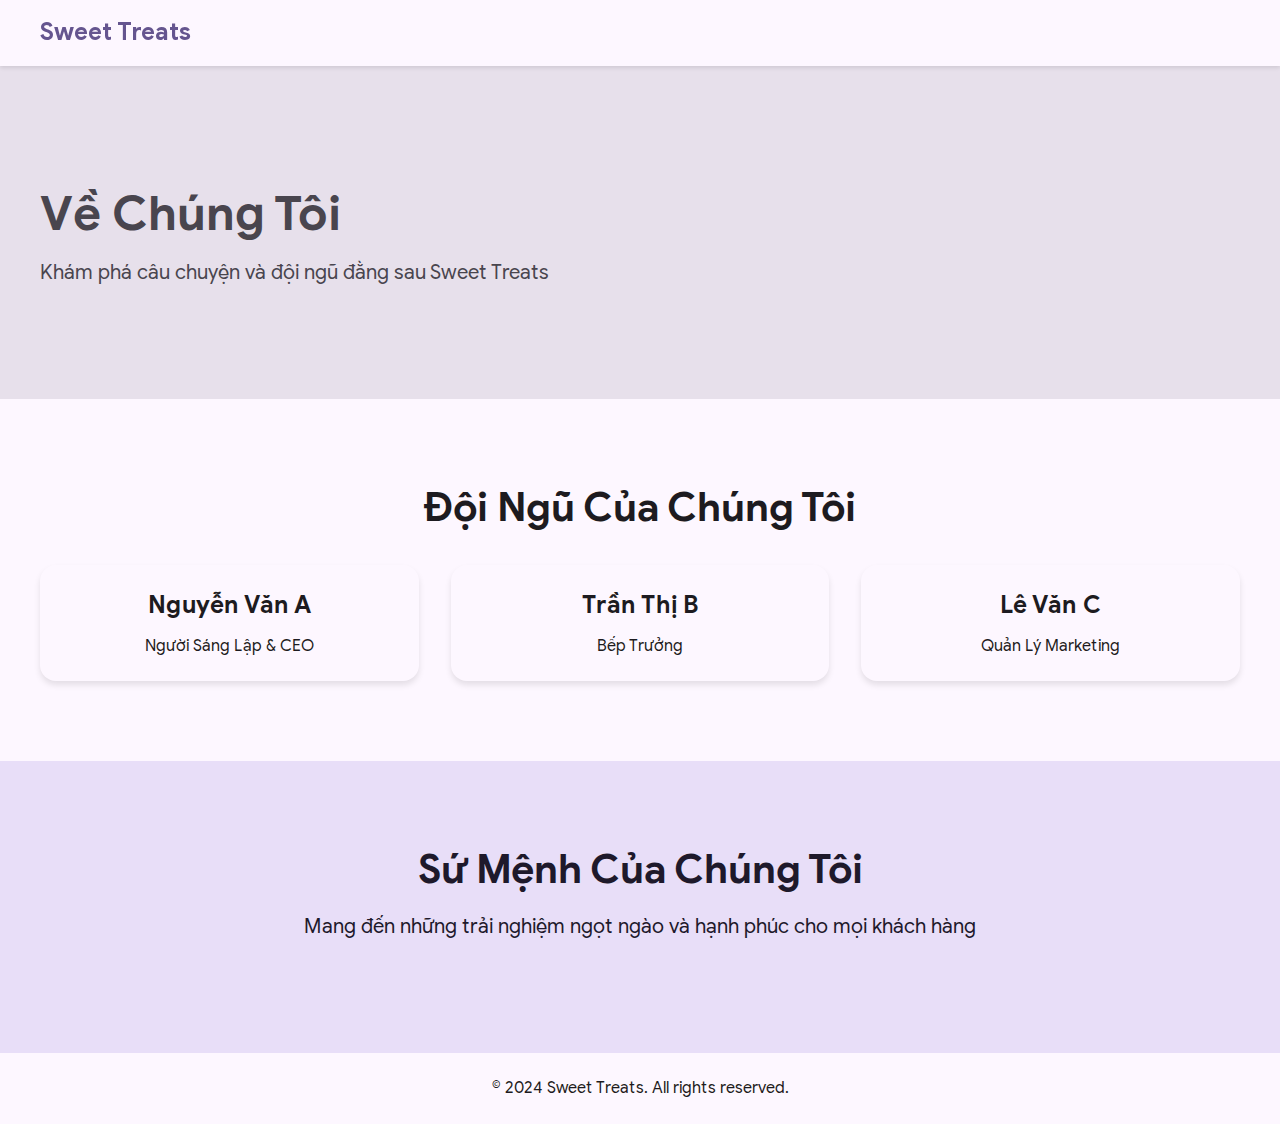
<file: pages/about.html>
<!DOCTYPE html>
<html lang="vi">
  <head>
    <meta charset="UTF-8" />
    <meta name="viewport" content="width=device-width, initial-scale=1.0" />
    <title>Về Chúng Tôi - Sweet Treats</title>
    <link rel="stylesheet" href="../styles/styles.css" />
    <link rel="stylesheet" href="../styles/responsive.css" />
  </head>
  <body>
    <header class="app-bar">
      <div class="container">
        <h1 class="app-bar-title">Sweet Treats</h1>
        <nav>
          <button class="menu-toggle" aria-label="Toggle menu">
            <i class="fa-solid fa-bars"></i>
          </button>
          <ul class="nav-menu"></ul>
        </nav>
      </div>
    </header>

    <main>
      <section class="hero">
        <div class="container">
          <div class="hero-content">
            <h2 class="hero-title">Về Chúng Tôi</h2>
            <p class="hero-subtitle">
              Khám phá câu chuyện và đội ngũ đằng sau Sweet Treats
            </p>
          </div>
        </div>
      </section>

      <section class="features">
        <div class="container">
          <h2 class="section-title">Đội Ngũ Của Chúng Tôi</h2>
          <div class="feature-grid">
            <div class="feature-card">
              <h3>Nguyễn Văn A</h3>
              <p>Người Sáng Lập & CEO</p>
            </div>
            <div class="feature-card">
              <h3>Trần Thị B</h3>
              <p>Bếp Trưởng</p>
            </div>
            <div class="feature-card">
              <h3>Lê Văn C</h3>
              <p>Quản Lý Marketing</p>
            </div>
          </div>
        </div>
      </section>

      <section class="cta">
        <div class="container">
          <h2 class="cta-title">Sứ Mệnh Của Chúng Tôi</h2>
          <p class="cta-text">
            Mang đến những trải nghiệm ngọt ngào và hạnh phúc cho mọi khách hàng
          </p>
        </div>
      </section>
    </main>

    <footer>
      <div class="container">
        <p>&copy; 2024 Sweet Treats. All rights reserved.</p>
      </div>
    </footer>

    <script type="module" src="../scripts/main.js"></script>
  </body>
</html>
</file>
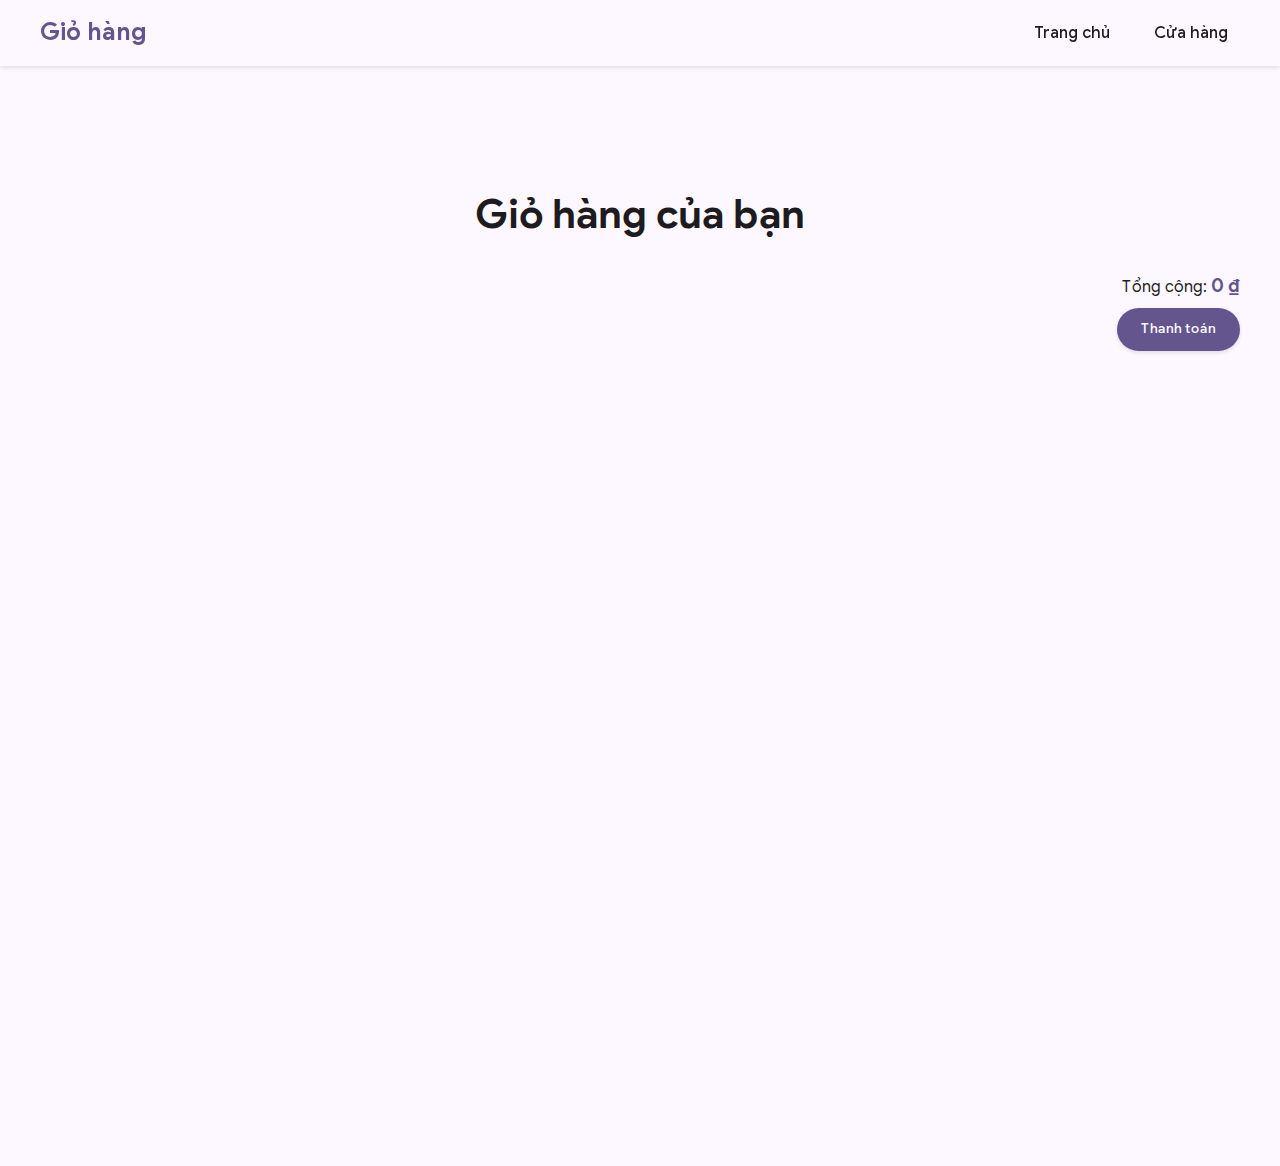
<file: pages/cart.html>
<!DOCTYPE html>
<html lang="vi">
  <head>
    <meta charset="UTF-8" />
    <meta name="viewport" content="width=device-width, initial-scale=1.0" />
    <title>Giỏ hàng</title>
    <link rel="stylesheet" href="../styles/styles.css" />
  </head>
  <body>
    <header class="app-bar">
      <div class="container">
        <h1 class="app-bar-title">Giỏ hàng</h1>
        <nav>
          <ul class="nav-menu">
            <li><a href="index.html" class="nav-link">Trang chủ</a></li>
            <li><a href="shop.html" class="nav-link">Cửa hàng</a></li>
          </ul>
        </nav>
      </div>
    </header>

    <main class="cart-page">
      <div class="container">
        <h2 class="section-title">Giỏ hàng của bạn</h2>
        <section id="cart-items">
          <!-- Các mục trong giỏ hàng sẽ được thêm vào đây bằng JavaScript -->
        </section>
        <div id="cart-summary">
          <p>Tổng cộng: <span id="cart-total">0 ₫</span></p>
          <button id="checkout-btn" class="btn btn-primary">Thanh toán</button>
        </div>
      </div>
    </main>

    <script type="module" src="../scripts/main.js"></script>
  </body>
</html>
</file>
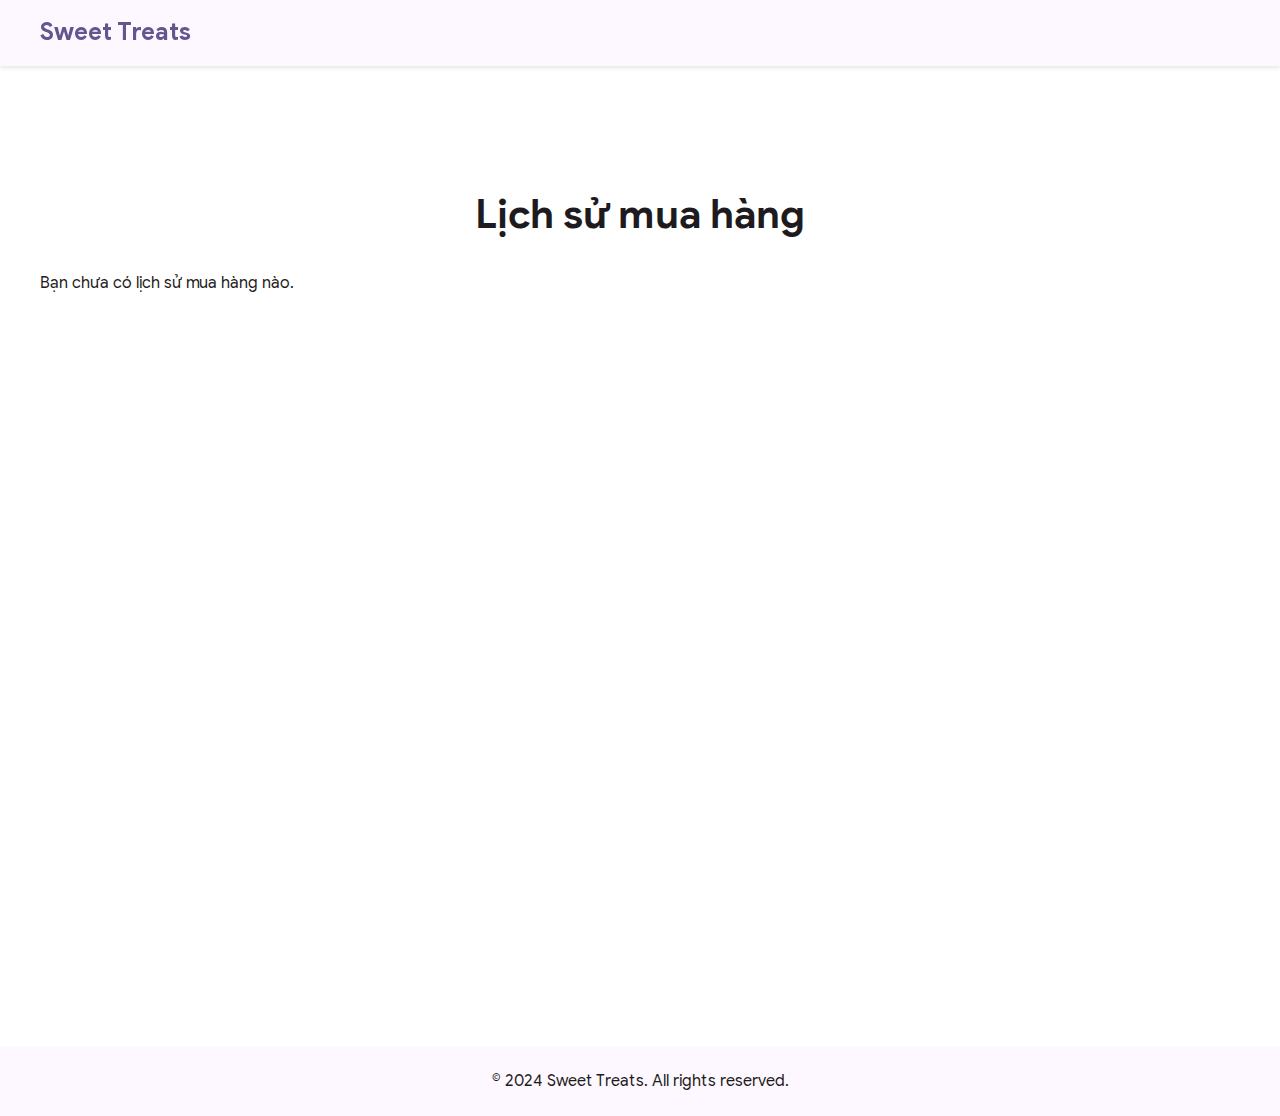
<file: pages/history.html>
<!DOCTYPE html>
<html lang="vi">
  <head>
    <meta charset="UTF-8" />
    <meta name="viewport" content="width=device-width, initial-scale=1.0" />
    <title>Lịch sử mua hàng - Sweet Treats</title>
    <link rel="stylesheet" href="../styles/styles.css" />
    <link rel="stylesheet" href="../styles/responsive.css" />
    <style>
      .purchase-history {
        padding: 120px 0 80px;
        min-height: calc(100vh - 60px - 60px);
      }
      .purchase-item {
        background-color: var(--md-sys-color-surface);
        border-radius: 16px;
        padding: 20px;
        margin-bottom: 20px;
        box-shadow: 0 2px 4px rgba(0, 0, 0, 0.1);
      }
      .purchase-date {
        font-size: 1.2rem;
        font-weight: bold;
        margin-bottom: 10px;
        color: var(--md-sys-color-primary);
      }
      .purchase-products {
        margin-top: 10px;
      }
      .product-item {
        display: flex;
        justify-content: space-between;
        align-items: center;
        padding: 20px;
        margin-bottom: 20px;
      }
      .product-item:last-child {
        border-bottom: none;
      }
      .product-name {
        font-weight: 500;
      }
      .product-quantity {
        color: var(--md-sys-color-on-surface-variant);
      }
      .product-status {
        font-weight: 500;
      }
      .status-pending {
        color: var(--md-sys-color-secondary);
      }
      .status-completed {
        color: var(--md-sys-color-primary);
      }
    </style>
  </head>
  <body>
    <header class="app-bar">
      <div class="container">
        <h1 class="app-bar-title">Sweet Treats</h1>
        <nav>
          <button class="menu-toggle" aria-label="Toggle menu">
            <i class="fa-solid fa-bars"></i>
          </button>
          <ul class="nav-menu"></ul>
        </nav>
      </div>
    </header>

    <main>
      <section class="purchase-history">
        <div class="container">
          <h2 class="section-title">Lịch sử mua hàng</h2>
          <div id="purchaseHistoryContainer"></div>
        </div>
      </section>
    </main>

    <footer>
      <div class="container">
        <p>&copy; 2024 Sweet Treats. All rights reserved.</p>
      </div>
    </footer>

    <script type="module" src="../scripts/main.js"></script>

    <script>
      function getProductName(productId) {
        const products = JSON.parse(localStorage.getItem("products"));
        const product = products.find((p) => p.id == productId);
        return product ? product.name : "Sản phẩm #" + productId;
      }
      document.addEventListener("DOMContentLoaded", () => {
        const purchaseHistory = JSON.parse(
          localStorage.getItem("purchaseHistory")
        );
        const purchaseHistoryContainer = document.getElementById(
          "purchaseHistoryContainer"
        );

        if (purchaseHistory && purchaseHistory.length > 0) {
          purchaseHistory.forEach((purchase) => {
            const purchaseElement = document.createElement("div");
            purchaseElement.className = "purchase-item";

            const purchaseDate = new Date(purchase.date).toLocaleDateString(
              "gb-UK",
              {
                year: "numeric",
                month: "long",
                day: "numeric",
                hour: "2-digit",
                minute: "2-digit",
              }
            );

            let purchaseContent = `
              <div class="purchase-date">${purchaseDate}</div>
              <div class="purchase-products">
            `;

            purchase.items.forEach((item) => {
              purchaseContent += `
                <div class="product-item">
                  <span class="product-name">${getProductName(
                    item.productId
                  )}</span>
                  <span class="product-quantity">Số lượng: ${
                    item.quantity
                  }</span>
                  <span class="product-status status-${item.status}">
                    ${
                      item.status === "pending" ? "Đang xử lý" : "Đã hoàn thành"
                    }
                  </span>
                </div>
              `;
            });

            purchaseContent += `</div>`;
            purchaseElement.innerHTML = purchaseContent;
            purchaseHistoryContainer.appendChild(purchaseElement);
          });
        } else {
          purchaseHistoryContainer.innerHTML =
            "<p>Bạn chưa có lịch sử mua hàng nào.</p>";
        }
      });
    </script>
  </body>
</html>
</file>
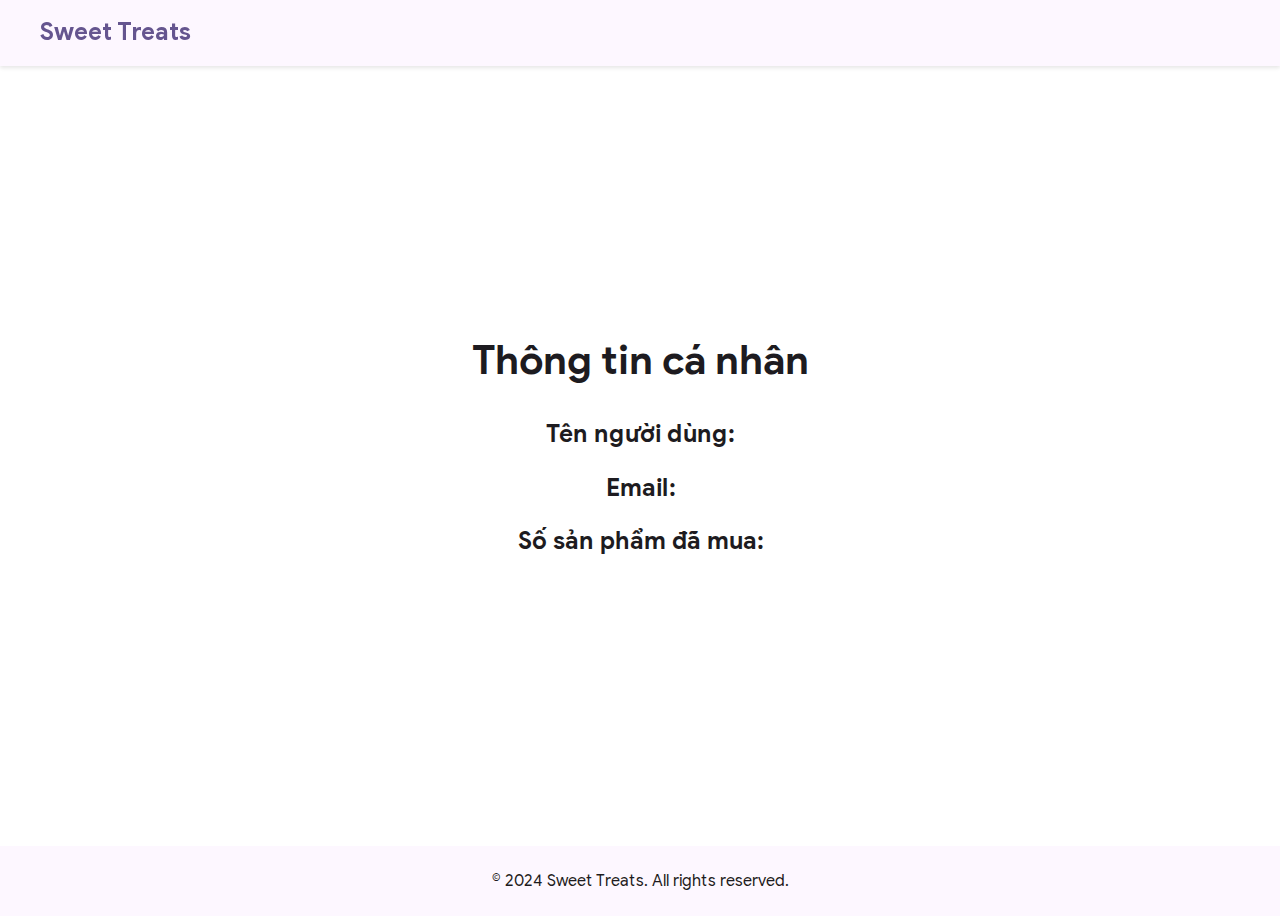
<file: pages/me.html>
<!DOCTYPE html>
<html lang="vi">
  <head>
    <meta charset="UTF-8" />
    <meta name="viewport" content="width=device-width, initial-scale=1.0" />
    <title>Thông tin cá nhân - Sweet Treats</title>
    <link rel="stylesheet" href="../styles/styles.css" />
    <link rel="stylesheet" href="../styles/responsive.css" />
    <style>
      .profile {
        display: flex;
        align-items: center;
        justify-content: center;
        min-height: calc(
          100vh - 60px - 60px
        ); /* Trừ đi chiều cao của header và footer */
      }
      .profile-info {
        text-align: center;
        font-size: 1.5rem;
      }
      .profile-info p {
        margin: 20px 0;
      }
      .section-title {
        font-size: 2.5rem;
        margin-bottom: 30px;
      }
    </style>
  </head>
  <body>
    <header class="app-bar">
      <div class="container">
        <h1 class="app-bar-title">Sweet Treats</h1>
        <nav>
          <button class="menu-toggle" aria-label="Toggle menu">
            <i class="fa-solid fa-bars"></i>
          </button>
          <ul class="nav-menu"></ul>
        </nav>
      </div>
    </header>

    <main>
      <section class="profile">
        <div class="container">
          <h2 class="section-title">Thông tin cá nhân</h2>
          <div class="profile-info">
            <p><strong>Tên người dùng:</strong> <span id="username"></span></p>
            <p><strong>Email:</strong> <span id="email"></span></p>
            <p>
              <strong>Số sản phẩm đã mua:</strong>
              <span id="purchaseCount"></span>
            </p>
          </div>
        </div>
      </section>
    </main>

    <footer>
      <div class="container">
        <p>&copy; 2024 Sweet Treats. All rights reserved.</p>
      </div>
    </footer>

    <script type="module" src="../scripts/main.js"></script>

    <script>
      document.addEventListener("DOMContentLoaded", () => {
        const users = JSON.parse(localStorage.getItem("users"));
        const currentUser = JSON.parse(localStorage.getItem("currentUser"));
        const purchaseHistory = JSON.parse(
          localStorage.getItem("purchaseHistory")
        );

        const user = users.find((u) => u.id === currentUser.userId);
        if (user) {
          document.getElementById("username").textContent = user.username;
          document.getElementById("email").textContent = user.email;
        }

        const totalPurchases = purchaseHistory.reduce((total, purchase) => {
          return (
            total +
            purchase.items.reduce(
              (itemTotal, item) => itemTotal + item.quantity,
              0
            )
          );
        }, 0);
        document.getElementById("purchaseCount").textContent = totalPurchases;

        const purchaseHistoryElement =
          document.getElementById("purchaseHistory");
        purchaseHistory.forEach((purchase) => {
          if (purchase.items.length > 0) {
            const purchaseElement = document.createElement("div");
            purchaseElement.className = "purchase-item";
            purchaseElement.innerHTML = `
                        <p><strong>Ngày mua:</strong> ${new Date(
                          purchase.date
                        ).toLocaleDateString("vi-VN")}</p>
                        <p><strong>Số lượng sản phẩm:</strong> ${purchase.items.reduce(
                          (total, item) => total + item.quantity,
                          0
                        )}</p>
                    `;
            purchaseHistoryElement.appendChild(purchaseElement);
          }
        });
      });
    </script>
  </body>
</html>
</file>
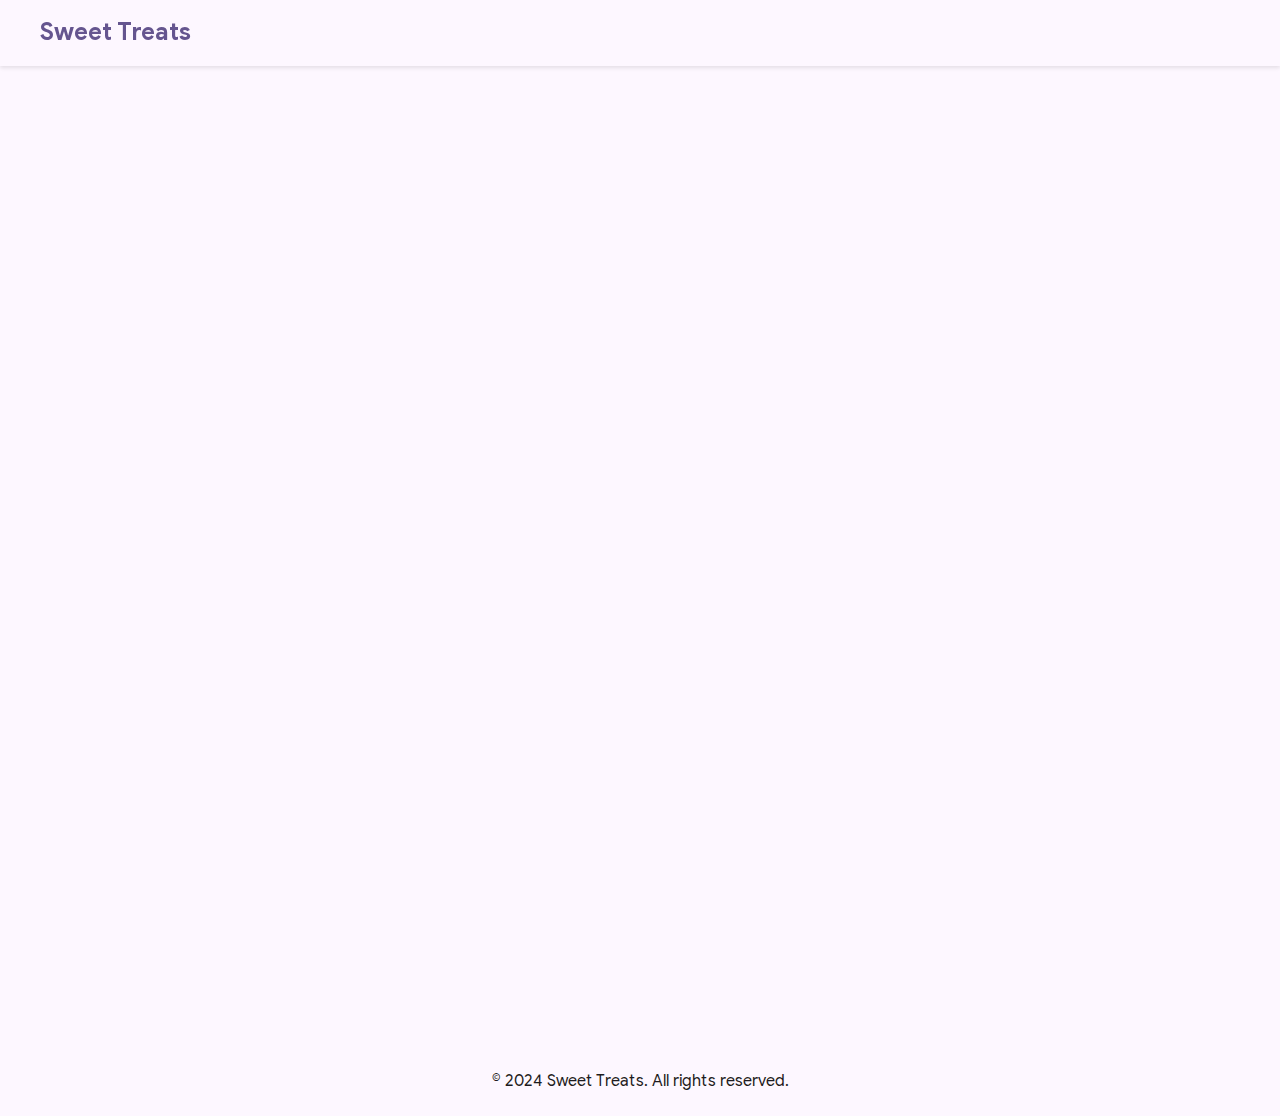
<file: pages/product-detail.html>
<!DOCTYPE html>
<html lang="vi">
  <head>
    <meta charset="UTF-8" />
    <meta name="viewport" content="width=device-width, initial-scale=1.0" />
    <title>Chi tiết sản phẩm - Sweet Treats</title>
    <link rel="stylesheet" href="../styles/styles.css" />
    <link rel="stylesheet" href="../styles/responsive.css" />
  </head>
  <body>
    <header class="app-bar">
      <div class="container">
        <h1 class="app-bar-title">Sweet Treats</h1>
        <nav>
          <button class="menu-toggle" aria-label="Toggle menu">
            <i class="fa-solid fa-bars"></i>
          </button>
          <ul class="nav-menu"></ul>
        </nav>
      </div>
    </header>

    <main>
      <section class="product-detail">
        <div class="container">
          <div id="product-container"></div>
        </div>
      </section>
    </main>

    <footer>
      <div class="container">
        <p>&copy; 2024 Sweet Treats. All rights reserved.</p>
      </div>
    </footer>

    <script type="module" src="../scripts/main.js"></script>
  </body>
</html>
</file>
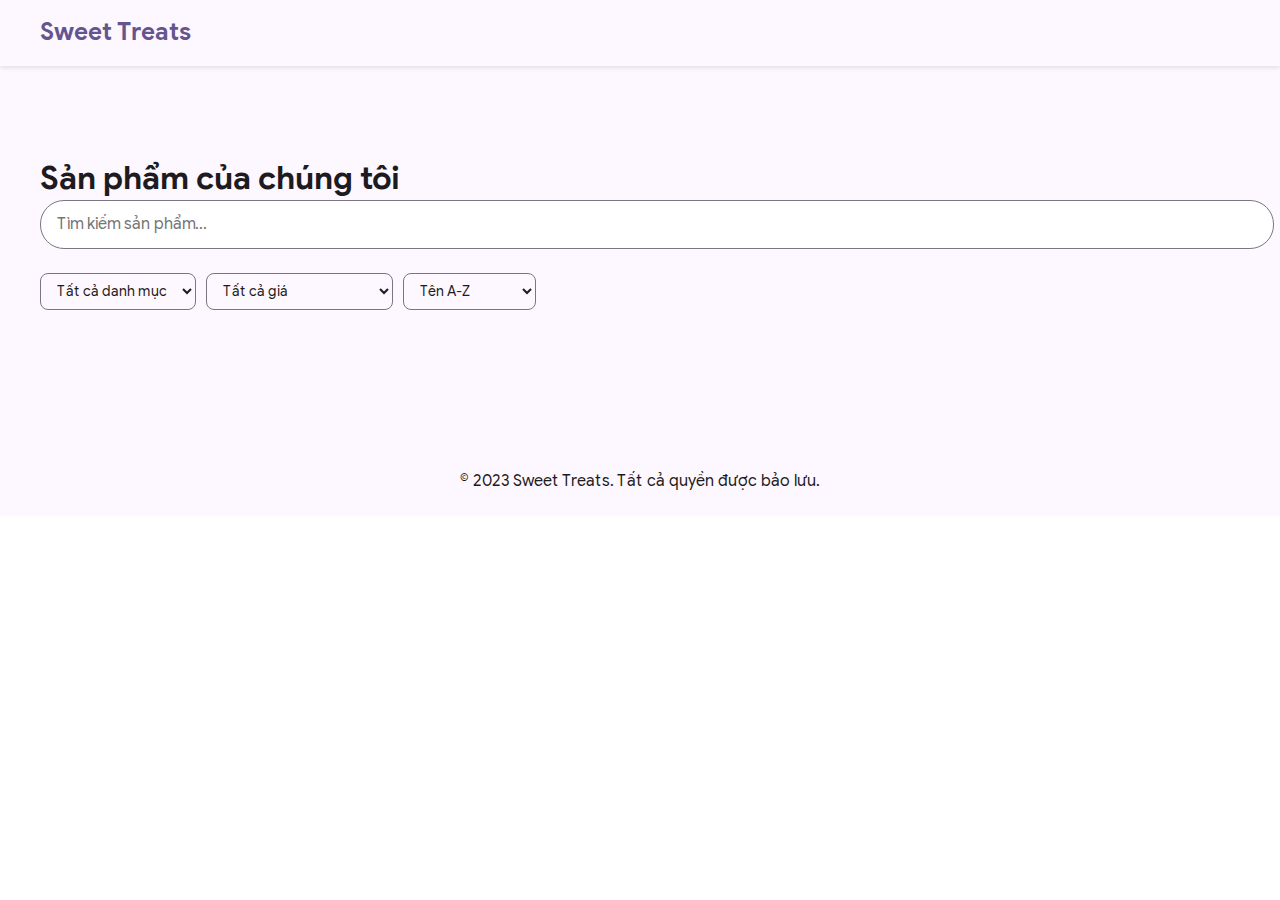
<file: pages/shop.html>
<!DOCTYPE html>
<html lang="vi">
  <head>
    <meta charset="UTF-8" />
    <meta name="viewport" content="width=device-width, initial-scale=1.0" />
    <title>Cửa hàng - Sweet Treats</title>
    <link rel="stylesheet" href="../styles/styles.css" />
    <link rel="stylesheet" href="../styles/responsive.css" />
  </head>
  <body>
    <header class="app-bar">
      <div class="container">
        <h1 class="app-bar-title">Sweet Treats</h1>
        <nav>
          <button class="menu-toggle" aria-label="Toggle menu">
            <i class="fa-solid fa-bars"></i>
          </button>
          <ul class="nav-menu"></ul>
        </nav>
      </div>
    </header>

    <main>
      <section class="products">
        <div class="container">
          <h1>Sản phẩm của chúng tôi</h1>

          <div class="search-bar">
            <input
              type="text"
              id="search-input"
              placeholder="Tìm kiếm sản phẩm..."
            />
          </div>

          <div class="filters">
            <select id="category-filter">
              <option value="">Tất cả danh mục</option>
              <option value="banh-kem">Bánh kem</option>
              <option value="banh-quy">Bánh quy</option>
              <option value="keo">Kẹo</option>
              <option value="chocolate">Chocolate</option>
            </select>
            <select id="price-filter">
              <option value="">Tất cả giá</option>
              <option value="0-50000">Dưới 50.000đ</option>
              <option value="50000-100000">50.000đ - 100.000đ</option>
              <option value="100000-200000">100.000đ - 200.000đ</option>
              <option value="200000-">Trên 200.000đ</option>
            </select>
            <select id="sort-option">
              <option value="name-asc">Tên A-Z</option>
              <option value="name-desc">Tên Z-A</option>
              <option value="price-asc">Giá tăng dần</option>
              <option value="price-desc">Giá giảm dần</option>
            </select>
          </div>

          <div id="product-list" class="product-grid"></div>

          <div class="pagination" id="pagination">
            <!-- Pagination buttons will be added here dynamically -->
          </div>
        </div>
      </section>
    </main>

    <footer>
      <div class="container">
        <p>&copy; 2023 Sweet Treats. Tất cả quyền được bảo lưu.</p>
      </div>
    </footer>

    <script type="module" src="../scripts/main.js"></script>
  </body>
</html>
</file>
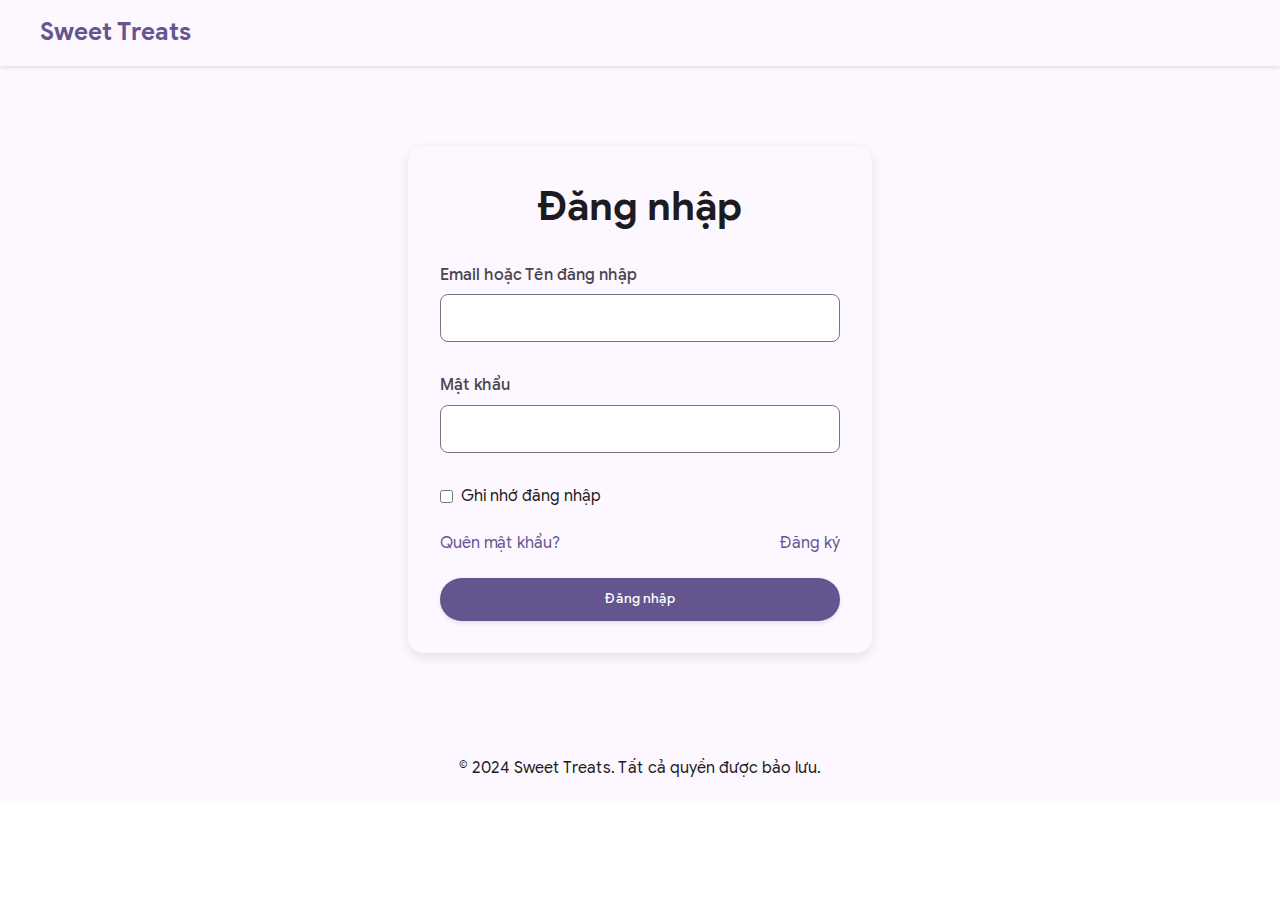
<file: pages/sign-in.html>
<!DOCTYPE html>
<html lang="vi">
  <head>
    <meta charset="UTF-8" />
    <meta name="viewport" content="width=device-width, initial-scale=1.0" />
    <title>Đăng nhập</title>
    <link rel="stylesheet" href="../styles/styles.css" />
    <link rel="stylesheet" href="../styles/responsive.css" />
  </head>
  <body>
    <header class="app-bar">
      <div class="container">
        <h1 class="app-bar-title">Sweet Treats</h1>
        <nav>
          <button class="menu-toggle" aria-label="Toggle menu">
            <i class="fa-solid fa-bars"></i>
          </button>
          <ul class="nav-menu"></ul>
        </nav>
      </div>
    </header>

    <main>
      <section class="form-section">
        <div class="container">
          <div class="form-container">
            <h2 class="section-title">Đăng nhập</h2>
            <form id="signInForm" class="form">
              <div class="form-group">
                <div id="message" style="display: none"></div>
                <label for="emailOrUsername" class="form-label"
                  >Email hoặc Tên đăng nhập</label
                >
                <input
                  id="emailOrUsername"
                  name="emailOrUsername"
                  class="form-input"
                  required
                />
                <span id="emailOrUsernameError" class="error-text"></span>
              </div>
              <div class="form-group">
                <label for="password" class="form-label">Mật khẩu</label>
                <input
                  type="password"
                  id="password"
                  name="password"
                  class="form-input"
                  required
                />
                <span id="passwordError" class="error-text"></span>
              </div>
              <div class="form-group form-checkbox">
                <input type="checkbox" id="rememberMe" name="rememberMe" />
                <label for="rememberMe">Ghi nhớ đăng nhập</label>
              </div>
              <div class="form-links">
                <a href="#" class="form-link">Quên mật khẩu?</a>
                <a href="sign-up.html" class="form-link">Đăng ký</a>
              </div>
              <button type="submit" class="btn btn-primary btn-sign-in">
                Đăng nhập
              </button>
            </form>
          </div>
        </div>
      </section>
    </main>

    <footer>
      <div class="container">
        <p>&copy; 2024 Sweet Treats. Tất cả quyền được bảo lưu.</p>
      </div>
    </footer>

    <script type="module" src="../scripts/main.js"></script>
  </body>
</html>
</file>
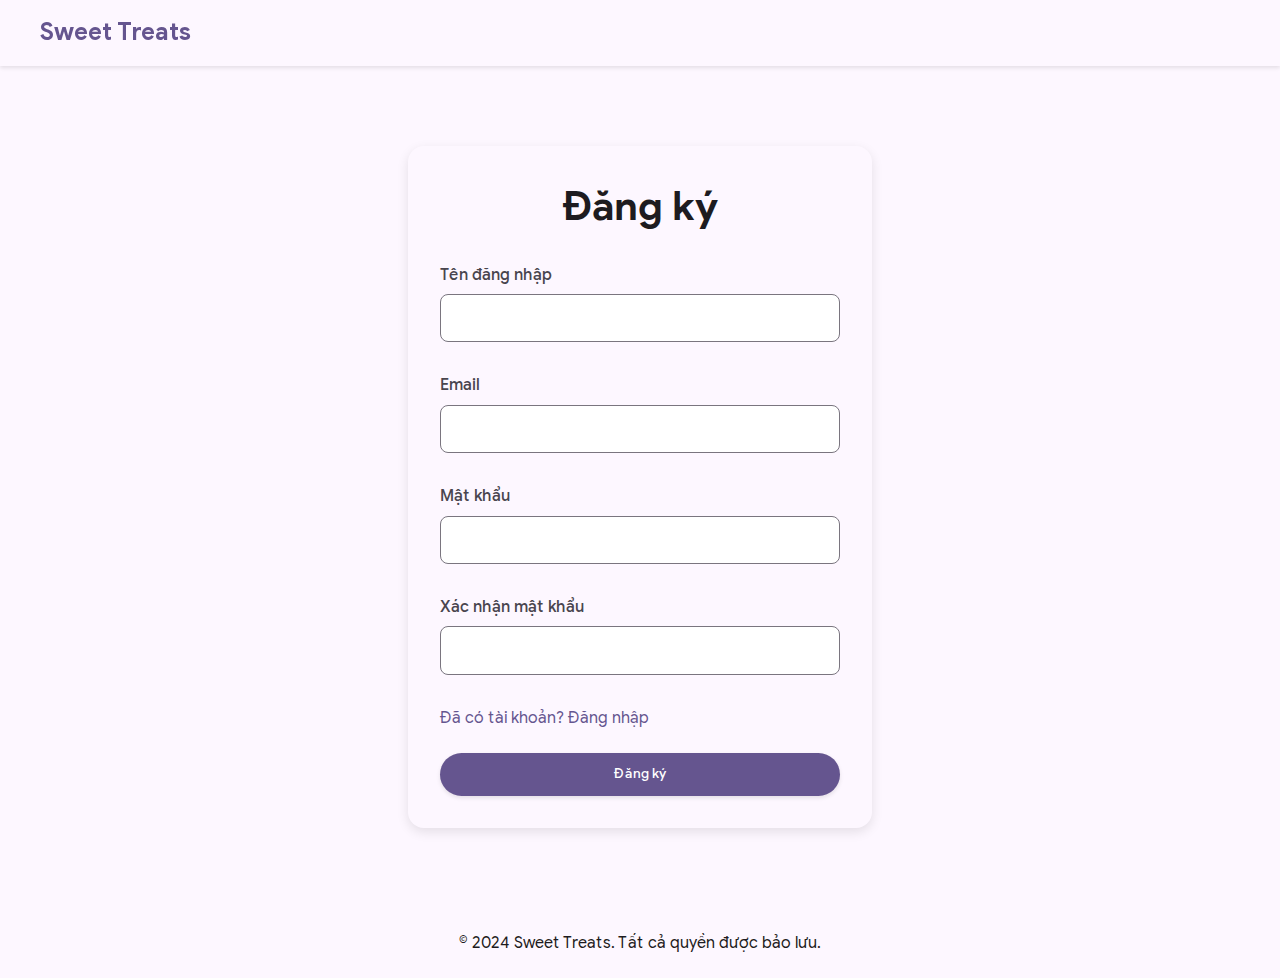
<file: pages/sign-up.html>
<!DOCTYPE html>
<html lang="vi">
  <head>
    <meta charset="UTF-8" />
    <meta name="viewport" content="width=device-width, initial-scale=1.0" />
    <title>Đăng ký</title>
    <link rel="stylesheet" href="../styles/styles.css" />
    <link rel="stylesheet" href="../styles/responsive.css" />
    <link rel="stylesheet" href="../assets/font-awesome/css/all.min.css" />
  </head>
  <body>
    <header class="app-bar">
      <div class="container">
        <h1 class="app-bar-title">Sweet Treats</h1>
        <nav>
          <button class="menu-toggle" aria-label="Toggle menu">
            <i class="fa-solid fa-bars"></i>
          </button>
          <ul class="nav-menu"></ul>
        </nav>
      </div>
    </header>

    <main>
      <section class="form-section">
        <div class="container">
          <div class="form-container">
            <h2 class="section-title">Đăng ký</h2>
            <form id="signUpForm" class="form">
              <div class="form-group">
                <div id="message" style="display: none"></div>
                <label for="username" class="form-label">Tên đăng nhập</label>
                <input
                  type="text"
                  id="username"
                  name="username"
                  class="form-input"
                />
                <span id="usernameError" class="error-text"></span>
              </div>
              <div class="form-group">
                <label for="email" class="form-label">Email</label>
                <input id="email" name="email" class="form-input" />
                <span id="emailError" class="error-text"></span>
              </div>
              <div class="form-group">
                <label for="password" class="form-label">Mật khẩu</label>
                <input
                  type="password"
                  id="password"
                  name="password"
                  class="form-input"
                />
                <span id="passwordError" class="error-text"></span>
              </div>
              <div class="form-group">
                <label for="confirmPassword" class="form-label"
                  >Xác nhận mật khẩu</label
                >
                <input
                  type="password"
                  id="confirmPassword"
                  name="confirmPassword"
                  class="form-input"
                />
                <span id="confirmPasswordError" class="error-text"></span>
              </div>
              <div class="form-links">
                <a href="sign-in.html" class="form-link"
                  >Đã có tài khoản? Đăng nhập</a
                >
              </div>
              <button type="submit" class="btn btn-primary btn-sign-up">
                Đăng ký
              </button>
            </form>
            <div id="message" class="form-message"></div>
          </div>
        </div>
      </section>
    </main>

    <footer>
      <div class="container">
        <p>&copy; 2024 Sweet Treats. Tất cả quyền được bảo lưu.</p>
      </div>
    </footer>

    <script type="module" src="../scripts/main.js"></script>
  </body>
</html>
</file>
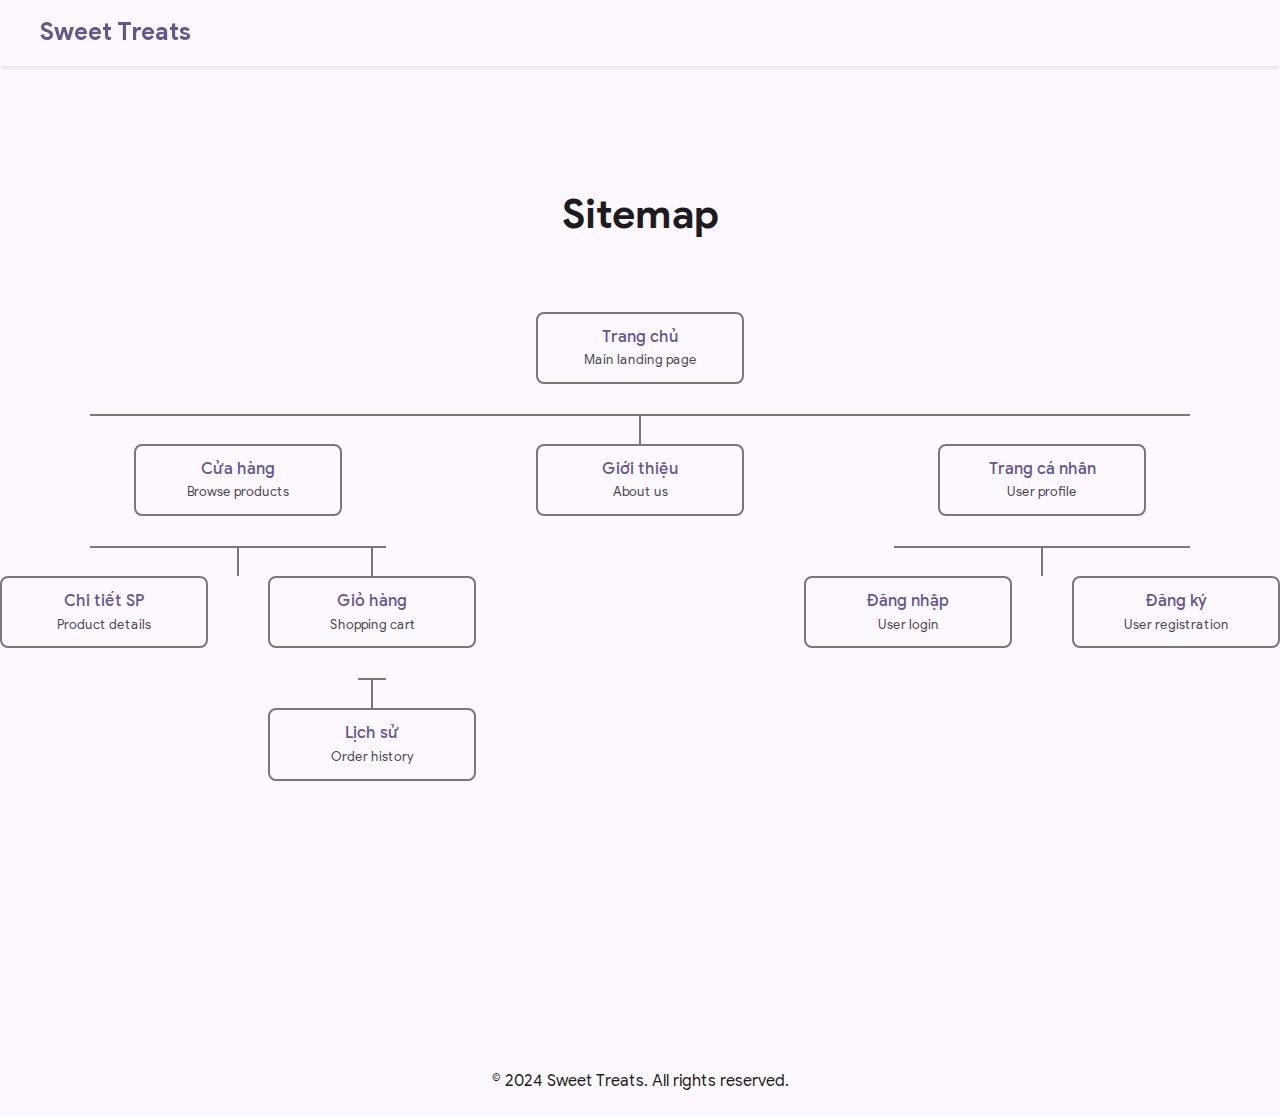
<file: pages/sitemap.html>
<!DOCTYPE html>
<html lang="vi">
  <head>
    <meta charset="UTF-8" />
    <meta name="viewport" content="width=device-width, initial-scale=1.0" />
    <title>Sitemap - Sweet Treats</title>
    <link rel="stylesheet" href="../styles/styles.css" />
    <link rel="stylesheet" href="../styles/responsive.css" />
    <style>
      .sitemap {
        padding: 120px 0 80px;
        min-height: calc(100vh - 60px - 60px);
        background-color: var(--md-sys-color-surface);
        overflow-x: auto;
      }

      .tree-container {
        display: flex;
        justify-content: center;
        padding: 40px 20px;
        min-width: 1000px;
      }

      .tree {
        display: flex;
        flex-direction: column;
        align-items: center;
      }

      .node {
        display: flex;
        flex-direction: column;
        align-items: center;
        position: relative;
      }

      .node-content {
        background-color: var(--md-sys-color-surface);
        border: 2px solid var(--md-sys-color-outline);
        border-radius: 8px;
        padding: 12px;
        text-align: center;
        width: 180px;
        transition: all 0.3s ease;
        z-index: 2;
      }

      .node-children {
        display: flex;
        gap: 60px; /* Increased gap between siblings */
        margin-top: 60px;
        position: relative;
        justify-content: center; /* Center children horizontally */
        width: 100%;
      }

      /* Vertical line from parent to children container */
      .node-children::before {
        content: "";
        position: absolute;
        top: -30px;
        left: 50%;
        width: 2px;
        height: 30px;
        background-color: var(--md-sys-color-outline);
        transform: translateX(-50%); /* Center the line */
      }

      /* Horizontal line connecting children */
      .node-children::after {
        content: "";
        position: absolute;
        top: -30px;
        left: 50%;
        transform: translateX(-50%); /* Center the line */
        width: calc(
          100% - 180px
        ); /* Adjust width based on node content width */
        height: 2px;
        background-color: var(--md-sys-color-outline);
      }

      /* Add vertical lines to each child */
      .node-children .node::before {
        content: "";
        position: absolute;
        top: -30px;
        left: 50%;
        width: 2px;
        height: 30px;
        background-color: var(--md-sys-color-outline);
        transform: translateX(-50%);
      }

      /* Hide lines for nodes without children */
      .node:not(:has(.node-children))::before,
      .node:not(:has(.node-children))::after {
        display: none;
      }

      /* Hide the first level's vertical lines since they're duplicates */
      .tree > .node > .node-children > .node::before {
        display: none;
      }

      .node-link {
        color: var(--md-sys-color-primary);
        text-decoration: none;
        font-weight: 500;
        display: block;
        margin-bottom: 4px;
      }

      .node-description {
        font-size: 0.8rem;
        color: var(--md-sys-color-on-surface-variant);
      }

      .node-content:hover {
        background-color: var(--md-sys-color-primary-container);
        border-color: var(--md-sys-color-primary);
        transform: translateY(-2px);
        box-shadow: 0 4px 8px rgba(0, 0, 0, 0.1);
      }

      /* Single child centering */
      .node-children:has(:only-child) {
        justify-content: center;
      }

      @media (max-width: 768px) {
        .node-description {
          display: none;
        }

        .node-content {
          padding: 8px;
          font-size: 0.9rem;
        }
      }
    </style>
  </head>
  <body>
    <header class="app-bar">
      <div class="container">
        <h1 class="app-bar-title">Sweet Treats</h1>
        <nav>
          <button class="menu-toggle" aria-label="Toggle menu">
            <i class="fa-solid fa-bars"></i>
          </button>
          <ul class="nav-menu"></ul>
        </nav>
      </div>
    </header>

    <main>
      <section class="sitemap">
        <div class="container">
          <h2 class="section-title">Sitemap</h2>

          <div class="tree-container">
            <div class="tree">
              <!-- Root node -->
              <div class="node">
                <div class="node-content">
                  <a href="/index.html" class="node-link">Trang chủ</a>
                  <div class="node-description">Main landing page</div>
                </div>

                <!-- Children of root -->
                <div class="node-children">
                  <!-- Shop branch -->
                  <div class="node">
                    <div class="node-content">
                      <a href="/pages/shop.html" class="node-link">Cửa hàng</a>
                      <div class="node-description">Browse products</div>
                    </div>
                    <div class="node-children">
                      <div class="node">
                        <div class="node-content">
                          <a
                            href="/pages/product-detail.html?id=3"
                            class="node-link"
                            >Chi tiết SP</a
                          >
                          <div class="node-description">Product details</div>
                        </div>
                      </div>
                      <div class="node">
                        <div class="node-content">
                          <a href="/pages/cart.html" class="node-link"
                            >Giỏ hàng</a
                          >
                          <div class="node-description">Shopping cart</div>
                        </div>
                        <div class="node-children">
                          <div class="node">
                            <div class="node-content">
                              <a href="/pages/history.html" class="node-link"
                                >Lịch sử</a
                              >
                              <div class="node-description">Order history</div>
                            </div>
                          </div>
                        </div>
                      </div>
                    </div>
                  </div>

                  <!-- About branch -->
                  <div class="node">
                    <div class="node-content">
                      <a href="/pages/about.html" class="node-link"
                        >Giới thiệu</a
                      >
                      <div class="node-description">About us</div>
                    </div>
                  </div>

                  <!-- User profile branch -->
                  <div class="node">
                    <div class="node-content">
                      <a href="/pages/me.html" class="node-link"
                        >Trang cá nhân</a
                      >
                      <div class="node-description">User profile</div>
                    </div>
                    <div class="node-children">
                      <div class="node">
                        <div class="node-content">
                          <a href="/pages/sign-in.html" class="node-link"
                            >Đăng nhập</a
                          >
                          <div class="node-description">User login</div>
                        </div>
                      </div>
                      <div class="node">
                        <div class="node-content">
                          <a href="/pages/sign-up.html" class="node-link"
                            >Đăng ký</a
                          >
                          <div class="node-description">User registration</div>
                        </div>
                      </div>
                    </div>
                  </div>
                </div>
              </div>
            </div>
          </div>
        </div>
      </section>
    </main>

    <footer>
      <div class="container">
        <p>&copy; 2024 Sweet Treats. All rights reserved.</p>
      </div>
    </footer>

    <script type="module" src="../scripts/main.js"></script>
  </body>
</html>
</file>
<file: styles/responsive.css>
/* Hide menu-toggle by default */
.menu-toggle {
  display: none;
}

@media (max-width: 768px) {
  .app-bar {
    position: relative;
  }

  .app-bar .container {
    flex-direction: row;
    justify-content: space-between;
    align-items: center;
    padding: 1rem;
  }

  .app-bar-title-wrapper {
    display: flex;
    align-items: center;
  }

  .menu-toggle {
    margin-left: 1rem;
  }

  .nav-menu {
    position: absolute;
    margin: 10px;
    padding: 2rem;
    top: 100%;
    left: 0;
    right: 0;
    background-color: var(--md-sys-color-surface);
    box-shadow: 0 5px 10px rgba(0, 0, 0, 0.1);
    border-radius: 16px;
    max-height: 0;
    overflow: hidden;
    transition: max-height 0.3s ease-out, opacity 0.3s ease-out;
    opacity: 0;
    z-index: 1000;
    display: flex;
    flex-direction: column;
    align-items: center;
  }

  .nav-menu.active {
    max-height: 500px;
    opacity: 1;
  }

  .nav-menu li {
    opacity: 0;
    transform: translateY(-10px);
    transition: opacity 0.3s ease, transform 0.3s ease;
    width: 100%;
    margin-bottom: 1rem;
    text-align: center;
  }

  .nav-menu.active li {
    opacity: 1;
    transform: translateY(0);
    transition-delay: 0.1s;
  }

  .nav-menu li:last-child {
    margin-bottom: 0;
  }

  .nav-menu .nav-link {
    display: block;
    width: 100%;
    padding: 0.5rem 0;
  }

  .menu-toggle {
    display: flex;
    align-items: center;
    justify-content: center;
    width: 48px;
    height: 48px;
    background-color: transparent;
    border: none;
    border-radius: 50%;
    cursor: pointer;
    transition: color 0.3s ease;
  }

  .menu-toggle:hover {
    color: var(--md-sys-color-primary);
  }

  .menu-toggle .bar {
    width: 24px;
    height: 2px;
    background-color: var(--md-sys-color-on-surface);
    position: relative;
    transition: all 0.3s ease;
  }

  .menu-toggle .bar::before,
  .menu-toggle .bar::after {
    content: "";
    position: absolute;
    width: 24px;
    height: 2px;
    background-color: var(--md-sys-color-on-surface);
    transition: all 0.3s ease;
  }

  .menu-toggle .bar::before {
    transform: translateY(-6px);
  }

  .menu-toggle .bar::after {
    transform: translateY(6px);
  }

  .menu-toggle.active .bar {
    background-color: transparent;
  }

  .menu-toggle.active .bar::before {
    transform: rotate(45deg);
  }

  .menu-toggle.active .bar::after {
    transform: rotate(-45deg);
  }

  .hero .container {
    flex-direction: column;
  }

  .hero-title {
    font-size: 2.5rem;
  }

  .feature-grid {
    grid-template-columns: 1fr;
  }

  .cta-title {
    font-size: 2rem;
  }

  .product-grid {
    grid-template-columns: repeat(auto-fill, minmax(200px, 1fr));
  }

  .filters {
    flex-direction: column;
  }

  .filters select {
    width: 100%;
  }
}

@media (max-width: 480px) {
  .hero-title {
    font-size: 2rem;
  }

  .section-title {
    font-size: 2rem;
  }

  .form-container {
    padding: 24px;
  }

  .product-grid {
    grid-template-columns: 1fr;
  }

  .product-item img {
    height: 150px;
  }

  .pagination button {
    padding: 6px 12px;
    font-size: 0.75rem;
  }
}

.menu-overlay {
  display: none;
  position: fixed;
  top: 0;
  left: 0;
  right: 0;
  bottom: 0;
  background-color: rgba(0, 0, 0, 0.5);
  opacity: 0;
  transition: opacity 0.3s ease;
  z-index: 999;
}

.menu-overlay.active {
  display: block;
  opacity: 1;
}
</file>
<file: styles/styles.css>
@import "base.css";
@import "components.css";
@import "responsive.css";
@import "../assets/font-awesome/css/all.min.css";

/* App Bar */
.app-bar {
  background-color: var(--md-sys-color-surface);
  box-shadow: 0 2px 4px rgba(0, 0, 0, 0.1);
  position: sticky;
  top: 0;
  z-index: 1000;
}

.app-bar .container {
  display: flex;
  justify-content: space-between;
  align-items: center;
  padding: 1rem;
}

.app-bar-title {
  font-size: 1.5rem;
  font-weight: 700;
  color: var(--md-sys-color-primary);
  margin: 0;
}

.app-bar-title a {
  color: inherit;
  text-decoration: none;
}

.app-bar-title a:hover {
  text-decoration: none;
}

.nav-menu {
  display: flex;
  gap: 20px;
  list-style: none;
  padding: 0;
}

.nav-link {
  color: var(--md-sys-color-on-surface);
  font-weight: 500;
  text-decoration: none;
  transition: color 0.5s ease, background-color 0.5s ease;
  padding: 8px 12px;
  border-radius: 20px;
}

.nav-link:hover {
  background-color: var(--md-sys-color-primary-container);
  color: var(--md-sys-color-on-primary-container);
}

.welcome-message {
  color: var(--md-sys-color-secondary);
  font-weight: 500;
  text-decoration: none;
  transition: color 0.5s ease, background-color 0.5s ease;
  padding: 8px 12px;
  border-radius: 20px;
}

.welcome-message:hover {
  background-color: var(--md-sys-color-tertiary-container);
  color: var(--md-sys-color-on-tertiary-container);
}

/* Hero Section */
.hero {
  padding: 120px 0 80px;
  background-color: var(--md-sys-color-surface-variant);
}

.hero .container {
  display: flex;
  align-items: center;
  gap: 40px;
}

.hero-content {
  flex: 1;
}

.hero-title {
  font-size: 3rem;
  color: var(--md-sys-color-on-surface-variant);
  margin-bottom: 16px;
  line-height: 1.2; /* Thêm line-height cụ thể */
}

.hero-subtitle {
  font-size: 1.25rem;
  color: var(--md-sys-color-on-surface-variant);
  margin-bottom: 32px;
  line-height: 1.4; /* Thêm line-height cụ thể */
}

.hero-image {
  flex: 1;
}

.hero-image img {
  max-width: 100%;
  height: auto;
  border-radius: 16px;
  box-shadow: 0 4px 6px rgba(0, 0, 0, 0.1);
}

.products {
  padding: 90px 0 80px;
  background-color: var(--md-sys-color-surface);
}

/* Features Section */
.features {
  padding: 80px 0;
  background-color: var(--md-sys-color-background);
}

.section-title {
  text-align: center;
  font-size: 2.5rem;
  color: var(--md-sys-color-on-background);
  margin-bottom: 30px;
}

.feature-grid {
  display: grid;
  grid-template-columns: repeat(auto-fit, minmax(300px, 1fr));
  gap: 32px;
}

.feature-card {
  background-color: var(--md-sys-color-surface);
  border-radius: 16px;
  padding: 24px;
  text-align: center;
  box-shadow: 0 4px 6px rgba(0, 0, 0, 0.1);
  transition: transform 0.3s ease, box-shadow 0.3s ease;
}

.feature-card:hover {
  transform: translateY(-5px);
  box-shadow: 0 6px 12px rgba(0, 0, 0, 0.15);
}

.feature-card img {
  max-width: 100%;
  height: auto;
  border-radius: 8px;
  margin-bottom: 16px;
}

.feature-card h3 {
  font-size: 1.5rem;
  color: var(--md-sys-color-on-surface);
  margin-bottom: 12px;
}

/* CTA Section */
.cta {
  background-color: var(--md-sys-color-secondary-container);
  padding: 80px 0;
  text-align: center;
}

.cta-title {
  font-size: 2.5rem;
  color: var(--md-sys-color-on-secondary-container);
  margin-bottom: 16px;
}

.cta-text {
  font-size: 1.25rem;
  color: var(--md-sys-color-on-secondary-container);
  margin-bottom: 32px;
}

/* Footer */
footer {
  background-color: var(--md-sys-color-surface);
  color: var(--md-sys-color-on-surface);
  padding: 24px 0;
  text-align: center;
  margin-top: auto;
}

.menu-toggle i {
  transition: transform 0.3s ease;
}

.menu-toggle i.fa-times {
  transform: rotate(180deg);
}

#clear-filters {
  text-decoration: none;
  color: var(--md-sys-color-secondary); /* Màu xanh dương cho liên kết */
  margin-left: 10px; /* Tạo khoảng cách với các phần tử khác */
  font-size: 14px;
  background-color: transparent; /* Đặt nền trong suốt */
  padding: 8px 0; /* Thêm padding trên dưới để tăng vùng bấm */
  border: none; /* Loại bỏ viền */
  cursor: pointer; /* Biến con trỏ thành hình bàn tay khi di chuột qua */
  transition: color 0.3s ease; /* Hiệu ứng chuyển đổi màu khi hover */
}

#clear-filters:hover {
  text-decoration: underline;
  background-color: transparent; /* Giữ nền trong suốt khi hover */
  color: var(--md-sys-color-secondary-dark); /* Màu đậm hơn khi hover */
}

.filters {
  display: flex;
  align-items: center; /* Căn giữa các phần tử con theo chiều dọc */
  gap: 10px; /* Tạo khoảng cách giữa các phần tử con */
}

.cart-page {
  background-color: var(--md-sys-color-surface);
  padding: 120px 0 80px;
  min-height: 100vh;
}

.product-detail {
  min-height: 100vh;
  padding: 40px 0;
  overflow-y: auto;
  background-color: var(--md-sys-color-surface);
}

.product-detail-content {
  display: flex;
  gap: 40px;
  height: 100%;
}

.product-detail-image {
  flex: 0 0 50%;
  max-width: 50%;
  position: relative;
  height: 400px;
  border-radius: 16px;
}

.product-detail-image img {
  width: 100%;
  height: 100%;
  object-fit: cover;
  box-shadow: 0 4px 6px rgba(0, 0, 0, 0.1);
}

.product-detail-info {
  flex: 1;
  overflow-y: auto;
  padding-right: 20px;
}

.product-detail-name {
  font-size: 2rem;
  font-weight: bold;
  color: var(--md-sys-color-on-surface);
  margin-bottom: 16px;
}

.product-detail-description {
  color: var(--md-sys-color-on-surface-variant);
  margin-bottom: 24px;
}

.product-detail-author,
.product-detail-tags,
.product-detail-status,
.product-detail-type {
  display: flex;
  align-items: center;
  margin-bottom: 16px;
}

.product-detail-label {
  font-weight: 600;
  margin-right: 8px;
}

.product-detail-tags .tag-container {
  display: flex;
  flex-wrap: wrap;
  gap: 8px;
}

.product-detail-type span {
  display: flex;
  align-items: center;
  padding: 4px 12px;
  border-radius: 16px;
  font-size: 0.875rem;
}

.product-detail-type .premium {
  background-color: var(--md-sys-color-tertiary-container);
  color: var(--md-sys-color-on-tertiary-container);
}

.product-detail-type .free {
  background-color: var(--md-sys-color-secondary-container);
  color: var(--md-sys-color-on-secondary-container);
}

.product-detail-stats {
  display: flex;
  gap: 16px;
  margin-bottom: 24px;
}

.product-detail-stat {
  display: flex;
  align-items: center;
}

.product-detail-stat svg {
  width: 20px;
  height: 20px;
  margin-right: 4px;
}

.product-detail-rating {
  margin-bottom: 24px;
}

.product-detail-rating-label {
  font-weight: 600;
  margin-right: 8px;
}

.product-detail-rating-stars {
  display: flex;
}

.product-detail-rating-stars button {
  background: none;
  border: none;
  cursor: pointer;
  padding: 0;
  margin-right: 4px;
}

.product-detail-dates {
  font-size: 0.875rem;
  color: var(--md-sys-color-on-surface-variant);
}

.product-detail .add-to-cart-btn {
  width: auto;
  padding: 12px 24px;
  background-color: var(--md-sys-color-primary);
  color: var(--md-sys-color-on-primary);
  border: none;
  border-radius: 9999px;
  font-size: 1rem;
  font-weight: 500;
  cursor: pointer;
  transition: background-color 0.5s ease, color 0.5s ease;
}

.product-detail .add-to-cart-btn:hover {
  background-color: var(--md-sys-color-primary-container);
  color: var(--md-sys-color-on-primary-container);
}

.product-detail-price {
  font-size: 1.5rem;
  font-weight: 600;
  color: var(--md-sys-color-on-surface);
  margin-bottom: 16px;
}

.product-detail-stock {
  font-size: 1.25rem;
  color: var(--md-sys-color-on-surface-variant);
  margin-bottom: 16px;
}

.product-detail-description {
  font-size: 1.25rem;
  color: var(--md-sys-color-on-surface-variant);
  margin-bottom: 16px;
}

.product-detail .add-to-cart-btn:disabled {
  background-color: var(--md-sys-color-outline);
  cursor: not-allowed;
}

@media (max-width: 768px) {
  .product-detail-content {
    flex-direction: column;
    height: auto;
  }

  .product-detail-image {
    max-width: 100%;
    height: 300px;
    margin-bottom: 24px;
    border-radius: 16px;
  }

  .product-detail-info {
    padding-right: 0;
  }
}

.marquee {
  background-color: var(--md-sys-color-surface);
  padding: 10px 0;
  overflow: hidden;
}

.marquee p {
  white-space: nowrap;
  display: inline-block;
  padding-left: 100%;
  animation: marquee 20s linear infinite;
}

@keyframes marquee {
  0% {
    transform: translate(0, 0);
  }
  100% {
    transform: translate(-100%, 0);
  }
}

.banner {
  width: 100%;
  height: 50vh;
  overflow: hidden;
  position: relative;
}

.banner-container {
  display: flex;
  transition: transform 0.5s ease;
  width: 400%; /* Điều chỉnh chiều rộng tương ứng với số lượng ảnh (4 ảnh = 400%) */
}

.banner-image {
  width: 25%; /* Mỗi ảnh chiếm 1/4 chiều rộng của container */
  height: 100%;
  object-fit: cover;
  flex-shrink: 0;
}
</file>
